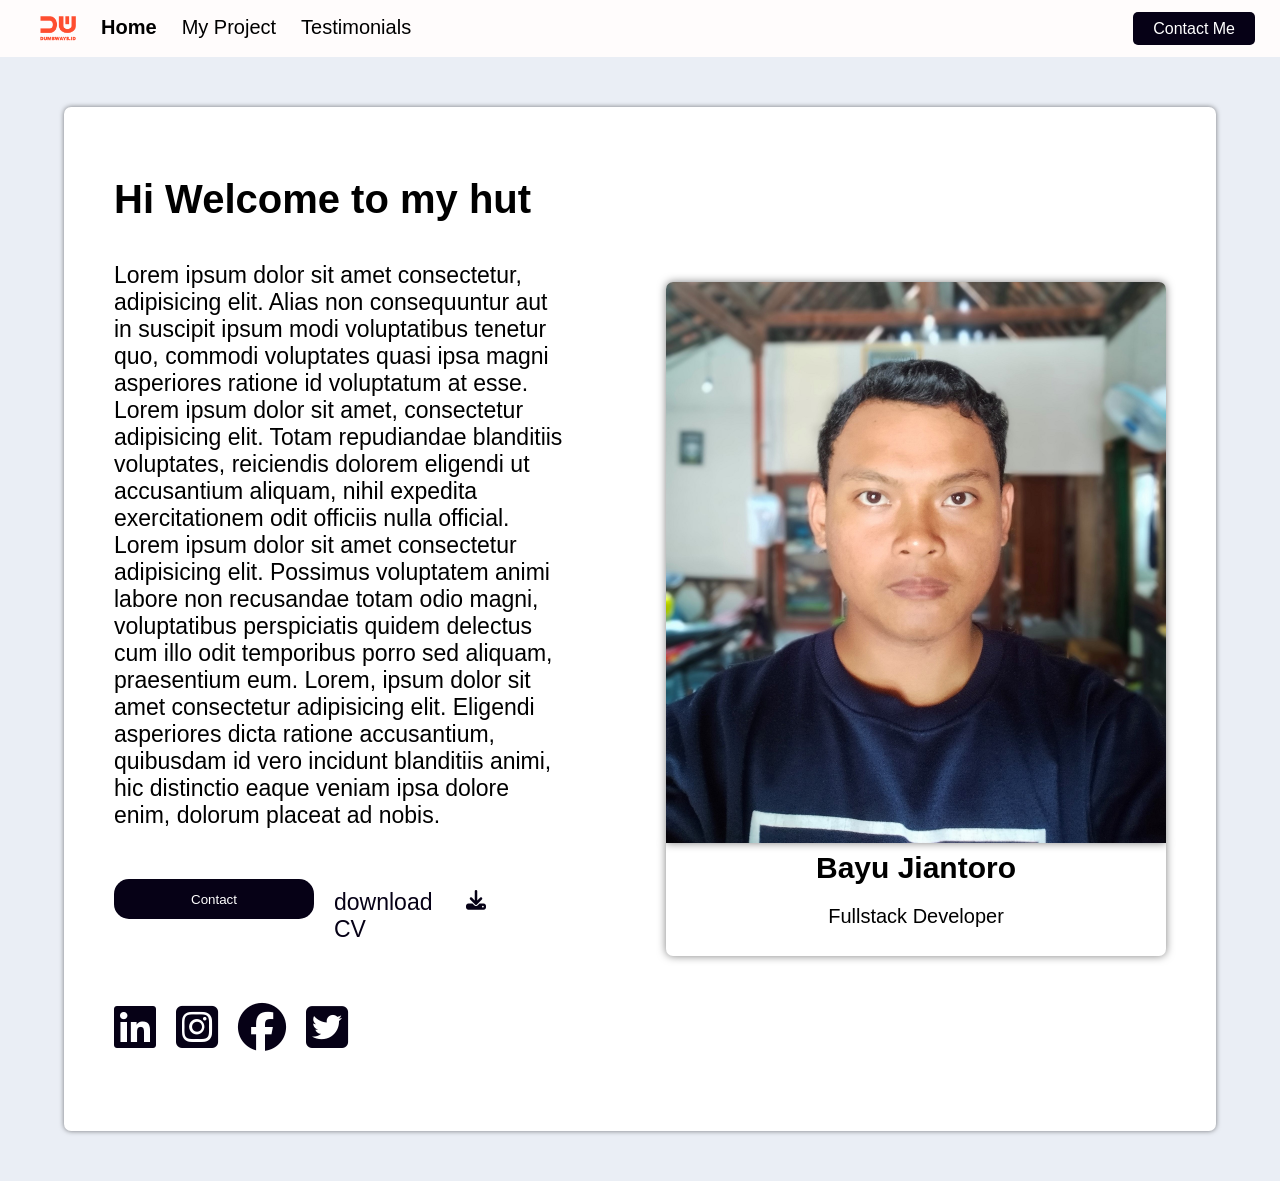
<file: index.html>
<!DOCTYPE html>
<html lang="en">

<head>
    <meta charset="UTF-8">
    <meta http-equiv="X-UA-Compatible" content="IE=edge">
    <meta name="viewport" content="width=device-width, initial-scale=1.0">
    <title>Day 5 Count Post Blog Time</title>
    <link rel="stylesheet" href="assets/css/home.css">
    <link rel="stylesheet" href="assets/css/navbar.css">
    <link rel="stylesheet" href="https://cdnjs.cloudflare.com/ajax/libs/font-awesome/6.3.0/css/all.min.css" />
</head>

<body>
    <nav>
        <div class="nav-left">
            
            <ul>
                <img src="assets/images/dumbways-logo.jpg">
                <li class="nav-active">
                    <a href="index.html">
                        Home
                    </a>
                </li>
                <li><a href="form-project.html">My Project</a></li>
                <li><a href="testimoni.html">Testimonials</a></li>
            </ul>
        </div>

        <div class="nav-right">
            <a href="contact-form.html">Contact Me</a>
        </div>

         <!-- hamburger -->
        <div class="barsmenu">
            <button style="background-color: transaparent; border: none; cursor: pointer;" onclick="openHamburger()">
                <i class="fa-2x fa-solid fa-bars"></i>
            </button>
        </div>
    </nav>
    <div class="hamburger-nav-container" id="hamburger-nav-container">
        <a href="index.html" class="hamburger-active">Home</a>
        <a href="form-project.html">My Project</a>
        <a href="testimoni.html">Testimonials</a>
        <a href="contact-form.html">Contact Me</a>
    </div>

    <!-- hamburger close -->


    <div class="container">
        <div >
            <div class="card-content">
                <p class="judul-deskription">Hi Welcome to my hut</p>
                <p class="deskription">
                    Lorem ipsum dolor sit amet consectetur, adipisicing elit. Alias non
                    consequuntur aut in suscipit ipsum modi voluptatibus tenetur quo, commodi voluptates quasi ipsa
                    magni asperiores ratione id voluptatum at esse. Lorem ipsum dolor sit amet, consectetur adipisicing
                    elit. Totam repudiandae blanditiis voluptates, reiciendis dolorem eligendi ut accusantium aliquam,
                    nihil expedita exercitationem odit officiis nulla official. Lorem ipsum dolor sit amet consectetur adipisicing elit. Possimus voluptatem animi labore non recusandae totam odio magni, voluptatibus perspiciatis quidem delectus cum illo odit temporibus porro sed aliquam, praesentium eum. Lorem, ipsum dolor sit amet consectetur adipisicing elit. Eligendi asperiores dicta ratione accusantium, quibusdam id vero incidunt blanditiis animi, hic distinctio eaque veniam ipsa dolore enim, dolorum placeat ad nobis.
                </p>
            </div>
            <div class="card-icon">
                <!-- contact -->
                <div class="card-contact">
                    
                    <div>
                        <a href="contact-form.html"><button>Contact
                        </button></a>
                        
                    </div>

                    <div class="card-download">
                        <a href="#">
                            <p class="download">download CV</p>
                        </a>

                        <a href="#"><i class="fa-solid fa-download fa-lg" ></i></a>

                    </div>
                </div>



                <!-- sosmed -->
                <div class="card-sosmed">
                    <a href="https://www.linkedin.com/in/bayu-jiantoro-559217267/"><i
                            class="fa-brands fa-linkedin fa-3x"
                            ></i></a>

                    <a href="https://instagram.com/bayujiantoro?igshid=ZDdkNTZiNTM="><i
                            class="fa-brands fa-square-instagram fa-3x"
                            ></i></a>

                    <a href="https://www.facebook.com/bayu.jiantoro.1/"><i class="fa-brands fa-facebook fa-3x"
                            ></i></a>

                    <a href="#"><i class="fa-brands fa-square-twitter fa-3x"
                            ></i></a>

                </div>



            </div>
        </div>


        <!-- images -->
        <div class="card-img">
            <img src="assets/images/photo1.jpg">

            <div class="card-nama">

                <p class="nama">Bayu Jiantoro</p>
                <p class="profesi">Fullstack Developer</p>
            </div>

        </div>

    </div>

    <script src="assets/javascript/navbar.js"></script>
</body>

</html>
</file>
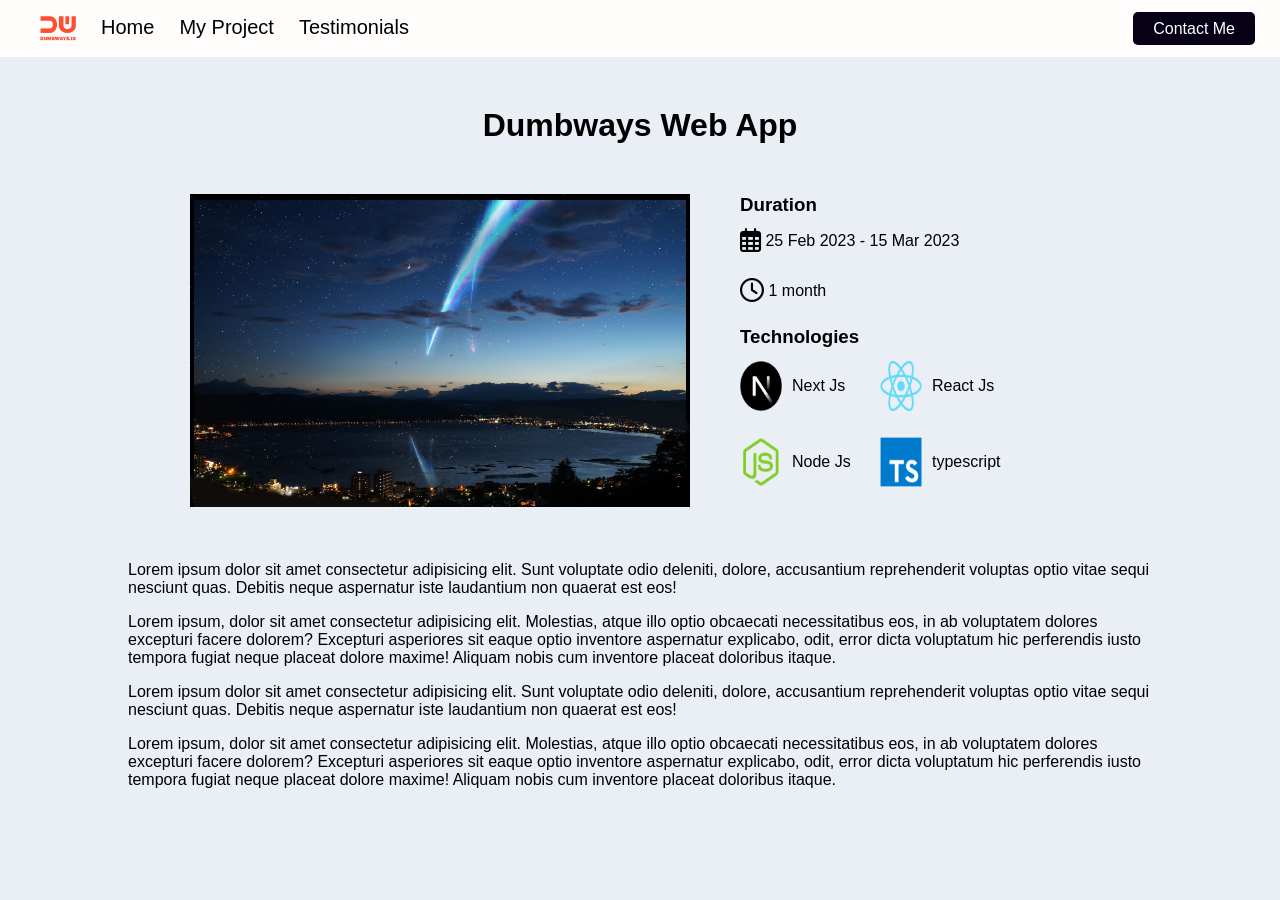
<file: blog-project.html>
<!DOCTYPE html>
<html lang="en">
<head>
    <meta charset="UTF-8">
    <meta http-equiv="X-UA-Compatible" content="IE=edge">
    <meta name="viewport" content="width=device-width, initial-scale=1.0">
    <title>Document</title>
    <link rel="stylesheet" href="assets/css/navbar.css">
    <link rel="stylesheet" href="https://cdnjs.cloudflare.com/ajax/libs/font-awesome/6.3.0/css/all.min.css" integrity="sha512-SzlrxWUlpfuzQ+pcUCosxcglQRNAq/DZjVsC0lE40xsADsfeQoEypE+enwcOiGjk/bSuGGKHEyjSoQ1zVisanQ==" crossorigin="anonymous" referrerpolicy="no-referrer" />
    <link rel="stylesheet" href="assets/css/artikel-blog.css">
</head>
<body>
    <nav>
        <div class="nav-left">
            
            <ul>
                <img src="assets/images/dumbways-logo.jpg">
                <li>
                    <a href="index.html">
                        Home
                    </a>
                </li>
                <li><a href="form-project.html">My Project</a></li>
                <li><a href="testimoni.html">Testimonials</a></li>
            </ul>
        </div>

        <div class="nav-right">
            <a href="contact-form.html">Contact Me</a>
        </div>

         <!-- hamburger -->
        <div class="barsmenu">
            <button style="background-color: transaparent; border: none; cursor: pointer;" onclick="openHamburger()">
                <i class="fa-2x fa-solid fa-bars"></i>
            </button>
        </div>
    </nav>
    <div class="hamburger-nav-container" id="hamburger-nav-container">
        <a href="index.html" class="hamburger-active">Home</a>
        <a href="form-project.html">My Project</a>
        <a href="testimoni.html">Testimonials</a>
        <a href="contact-form.html">Contact Me</a>
    </div>

    <!-- hamburger close -->



    <div class="container-blog">
        <div class="title-artikel">
            <h1>Dumbways Web App</h1>
        </div>
       
        <div class="container-2">
            <div class="img-artikel">
                <img src="assets/images/panorama.png">
            </div>
            <div class="time">
                <div class="durasi-project">
                    <h3>Duration</h3>
                    <div>
                        <i class="fa-regular fa-calendar-days fa-xl"></i>
                        <p>25 Feb 2023 - 15 Mar 2023</p>
                    </div>
                    
                    <div>
                        <i class="fa-regular fa-clock fa-xl"></i>
                    <p>1 month</p>
                    </div>
                    
                </div>
                
                <div class="tehnologi">
                    <h3>Technologies</h3>
                    <div class="next-js">
                        <img src="assets/images/next-js.png">
                        <p>Next Js</p>
                    </div>
                    <div class="react-js">
                        <img src="assets/images/React-icon.svg.png">
                        <p>React Js</p>
                    </div>
                    <div class="node-js">
                        <img src="assets/images/node-js.png">
                        <p>Node Js</p>
                    </div>
                    <div class="typescript">
                        <img src="assets/images/typescript.png">
                        <p>typescript</p>
                    </div>
                    
                </div>
            </div>
            
        </div>
    
        <div class="artikel">
            <p> Lorem ipsum dolor sit amet consectetur adipisicing elit. Sunt voluptate odio deleniti, dolore, accusantium reprehenderit voluptas optio vitae sequi nesciunt quas. Debitis neque aspernatur iste laudantium non quaerat est eos!</p>
            <p> Lorem ipsum, dolor sit amet consectetur adipisicing elit. Molestias, atque illo optio obcaecati necessitatibus eos, in ab voluptatem dolores excepturi facere dolorem? Excepturi asperiores sit eaque optio inventore aspernatur explicabo, odit, error dicta voluptatum hic perferendis iusto tempora fugiat neque placeat dolore maxime! Aliquam nobis cum inventore placeat doloribus itaque.</p>
            <p> Lorem ipsum dolor sit amet consectetur adipisicing elit. Sunt voluptate odio deleniti, dolore, accusantium reprehenderit voluptas optio vitae sequi nesciunt quas. Debitis neque aspernatur iste laudantium non quaerat est eos!</p>
            <p> Lorem ipsum, dolor sit amet consectetur adipisicing elit. Molestias, atque illo optio obcaecati necessitatibus eos, in ab voluptatem dolores excepturi facere dolorem? Excepturi asperiores sit eaque optio inventore aspernatur explicabo, odit, error dicta voluptatum hic perferendis iusto tempora fugiat neque placeat dolore maxime! Aliquam nobis cum inventore placeat doloribus itaque.</p>
        </div>
    </div>

    <script src="assets/javascript/navbar.js"></script>
</body>
</html>
</file>
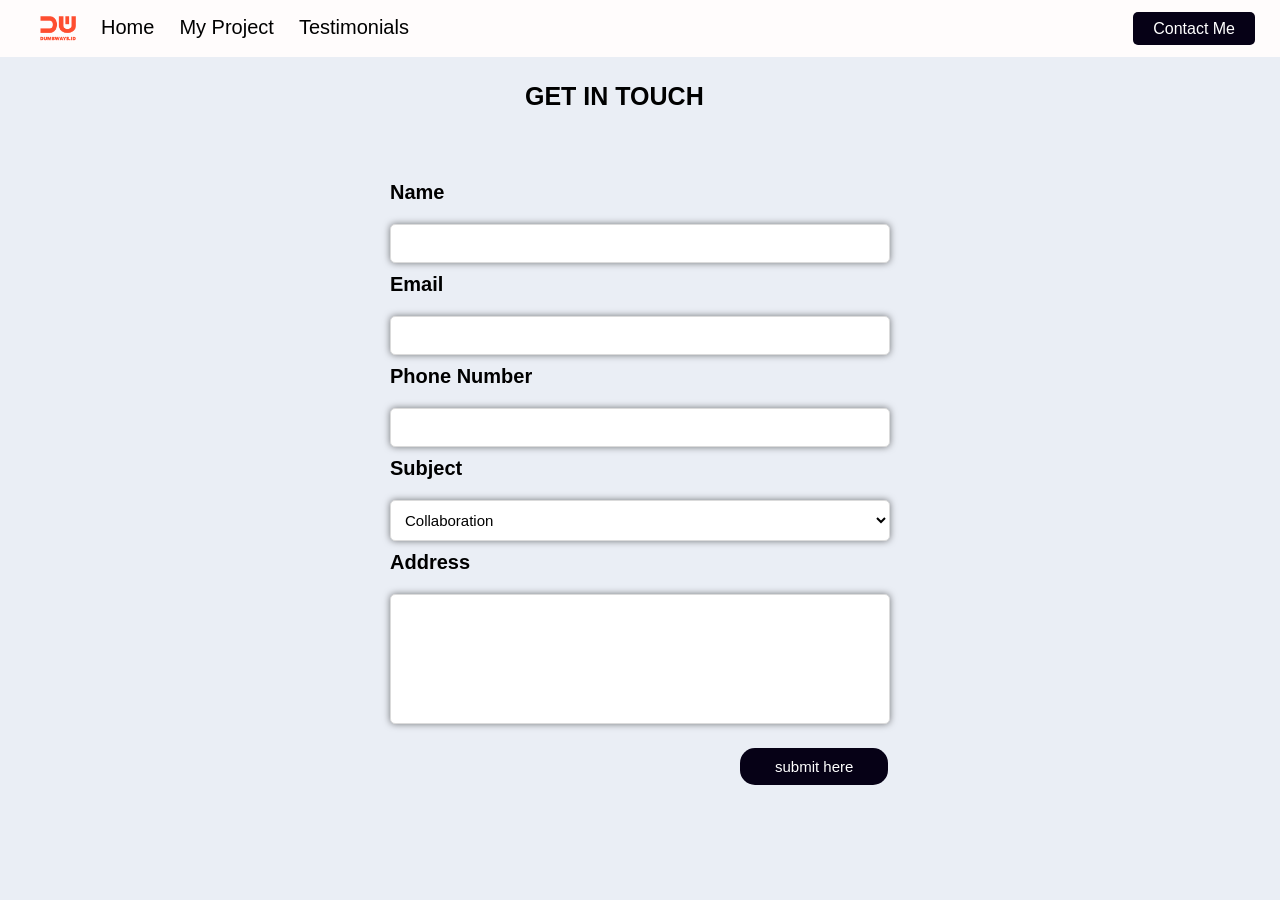
<file: contact-form.html>
<!DOCTYPE html>
<html lang="en">
<head>
    <meta charset="UTF-8">
    <meta http-equiv="X-UA-Compatible" content="IE=edge">
    <meta name="viewport" content="width=device-width, initial-scale=1.0">
    <title>Document</title>
    <link rel="stylesheet" href="assets/css/navbar&contact-form.css">
    <link rel="stylesheet" href="assets/css/navbar.css">
    <link rel="stylesheet" href="https://cdnjs.cloudflare.com/ajax/libs/font-awesome/6.3.0/css/all.min.css" />

</head>
<body>
    <nav>
        <div class="nav-left">
            
            <ul>
                <img src="assets/images/dumbways-logo.jpg">
                <li>
                    <a href="index.html">
                        Home
                    </a>
                </li>
                <li ><a href="form-project.html">My Project</a></li>
                <li><a href="testimoni.html">Testimonials</a></li>
            </ul>
        </div>

        <div class="nav-right">
            <a href="contact-form.html">Contact Me</a>
        </div>

         <!-- hamburger -->
        <div class="barsmenu">
            <button style="background-color: transaparent; border: none; cursor: pointer;" onclick="openHamburger()">
                <i class="fa-2x fa-solid fa-bars"></i>
            </button>
        </div>
    </nav>
    <div class="hamburger-nav-container" id="hamburger-nav-container">
        <a href="index.html" >Home</a>
        <a href="form-project.html">My Project</a>
        <a href="testimoni.html">Testimonials</a>
        <a href="contact-form.html" class="hamburger-active">Contact Me</a>
    </div>

    <!-- hamburger close -->

    <div class="title">
        <p>GET IN TOUCH</p>
    </div>

    <form>
        <div>
            <label for="name">Name</label>
            <input id="name" type="text">
        </div>

        <div>
            <label for="email">Email</label>
            <input id="email" type="text">
        </div>

        <div>
            <label for="phone">Phone Number</label>
            <input id="phone" type="number" >
        </div>

        <div class="card-subject">
            <label for="subject">Subject</label>
            <select id="subject">
                <option>Collaboration</option>
                <option>Discussion</option>
                <option>Hiring</option>
            </select>
        </div>

        <div>
            <label for="address">Address</label>
            <Textarea id="address"></Textarea>
        </div>

        <div>
            
            <button class="button-form" type="button" onclick ='getData()'>submit here</button>
        </div>
    </form>
    <script src="assets/javascript/navbar.js"></script>
    <script src="assets/javascript/contact-form.js"></script>
</body>
</html>
</file>
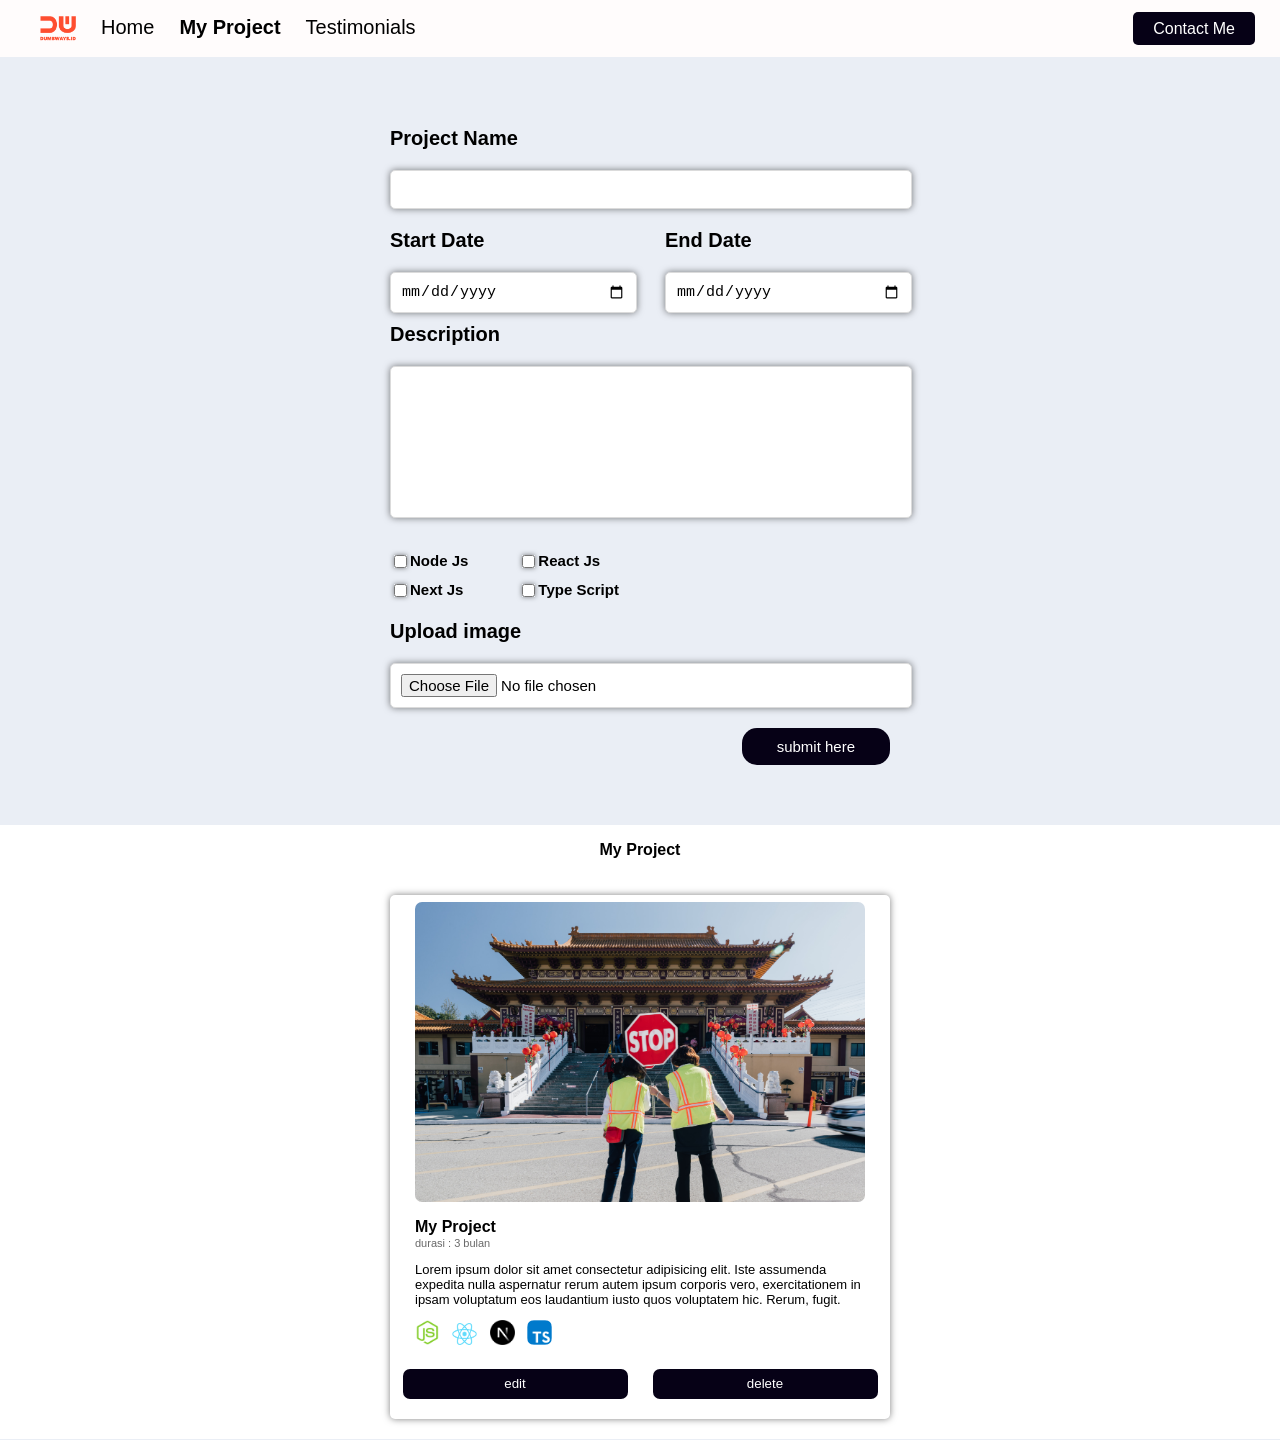
<file: form-project.html>
<!DOCTYPE html>
<html lang="en">
<head>
    <meta charset="UTF-8">
    <meta http-equiv="X-UA-Compatible" content="IE=edge">
    <meta name="viewport" content="width=device-width, initial-scale=1.0">
    <title>Document</title>
    <link rel="stylesheet" href="assets/css/form-project.css">
    <link rel="stylesheet" href="assets/css/navbar.css">
    <link rel="stylesheet" href="https://cdnjs.cloudflare.com/ajax/libs/font-awesome/6.3.0/css/all.min.css" />
</head>
<body>
    <nav>
        <div class="nav-left">
            
            <ul>
                <img src="assets/images/dumbways-logo.jpg">
                <li>
                    <a href="index.html">
                        Home
                    </a>
                </li>
                <li class="nav-active"><a href="form-project.html">My Project</a></li>
                <li><a href="testimoni.html">Testimonials</a></li>
            </ul>
        </div>

        <div class="nav-right">
            <a href="contact-form.html">Contact Me</a>
        </div>

         <!-- hamburger -->
        <div class="barsmenu">
            <button style="background-color: transaparent; border: none; cursor: pointer;" onclick="openHamburger()">
                <i class="fa-2x fa-solid fa-bars"></i>
            </button>
        </div>
    </nav>
    <div class="hamburger-nav-container" id="hamburger-nav-container">
        <a href="index.html" >Home</a>
        <a href="form-project.html" class="hamburger-active">My Project</a>
        <a href="testimoni.html">Testimonials</a>
        <a href="contact-form.html">Contact Me</a>
    </div>

    <!-- hamburger close -->

    <form onsubmit="getData(event)">
        <div>
            <label for="nameProject">Project Name</label>
            <input class="form-input" id="nameProject" type="text">
        </div>
        <div class="container-date">
            <div class="date">
                <label for="start-date">Start Date</label>
                <input class="form-input" id="startDate" type="date">
            </div>
    
            <div class="date">
                <label for="end-date">End Date</label>
                <input class="form-input" id="endDate" type="date" >
            </div>
        </div>
        
        
        <div>
            <label for="description">Description</label>
            <Textarea class="form-input" id="description"></Textarea>
        </div>

        <!-- checklist -->
        <div class="container-checklist">

            <div>

                <div class="card-checklist">
                    <input type="checkbox" id="nodeJs">
                    <label for="nodeJs">Node Js</label>
                </div>
                <div  class="card-checklist">
                    <input type="checkbox" id="nextJs">
                    <label for="nextJs">Next Js</label>
                </div>
            </div>
            
            <div>
                <div  class="card-checklist">
                    <input type="checkbox" id="reactJs">
                    <label for="reactJs">React Js</label>
                </div>
                <div  class="card-checklist">
                    <input type="checkbox" id="typeScript">
                    <label for="typeScript">Type Script</label>
                </div>
            </div>
            
            
        </div>
        

        <div>
            <label for="file-img">Upload image</label>
            <input class="form-input" id="fileImg" type="file">
        </div>

        <div class="card-button">
            
            <button class="button-form">submit here</button>
        </div>
        
    </form>
    <div class="container-title-project">
        <p>My Project</p>
    </div>
    <div class="container-result" id="containerResult">
        <div class="card-project">
            <img src="assets/images/tionghoa.jpg" >
            <p class="title-project"> <a href="blog-project.html">My Project</a> </p>
            <p class="durasi-project"> durasi : 3 bulan</p>
            <p class="deskripsi-project">Lorem ipsum dolor sit amet consectetur adipisicing elit. Iste assumenda expedita nulla aspernatur rerum autem ipsum corporis vero, exercitationem in ipsam voluptatum eos laudantium iusto quos voluptatem hic. Rerum, fugit.</p>


            <div class="icon-technology">
                <img id="iconNodeJs" src="assets/images/node-js.png">
                <img id="iconReactJs" src="assets/images/React-icon.svg.png">
                <img id="iconNextJs" src="assets/images/next-js.png">
                <img id="iconTypeScript" src="assets/images/typescript.png">
            </div>

            <div class="button-action">
                <button class="edit">edit</button>
                <button class="delete">delete</button>
            </div>
        </div>
       

   
    </div>
    
    <script src="assets/javascript/navbar.js"></script>
    <script src="assets/javascript/project.js"></script>
</body>
</html>
</file>
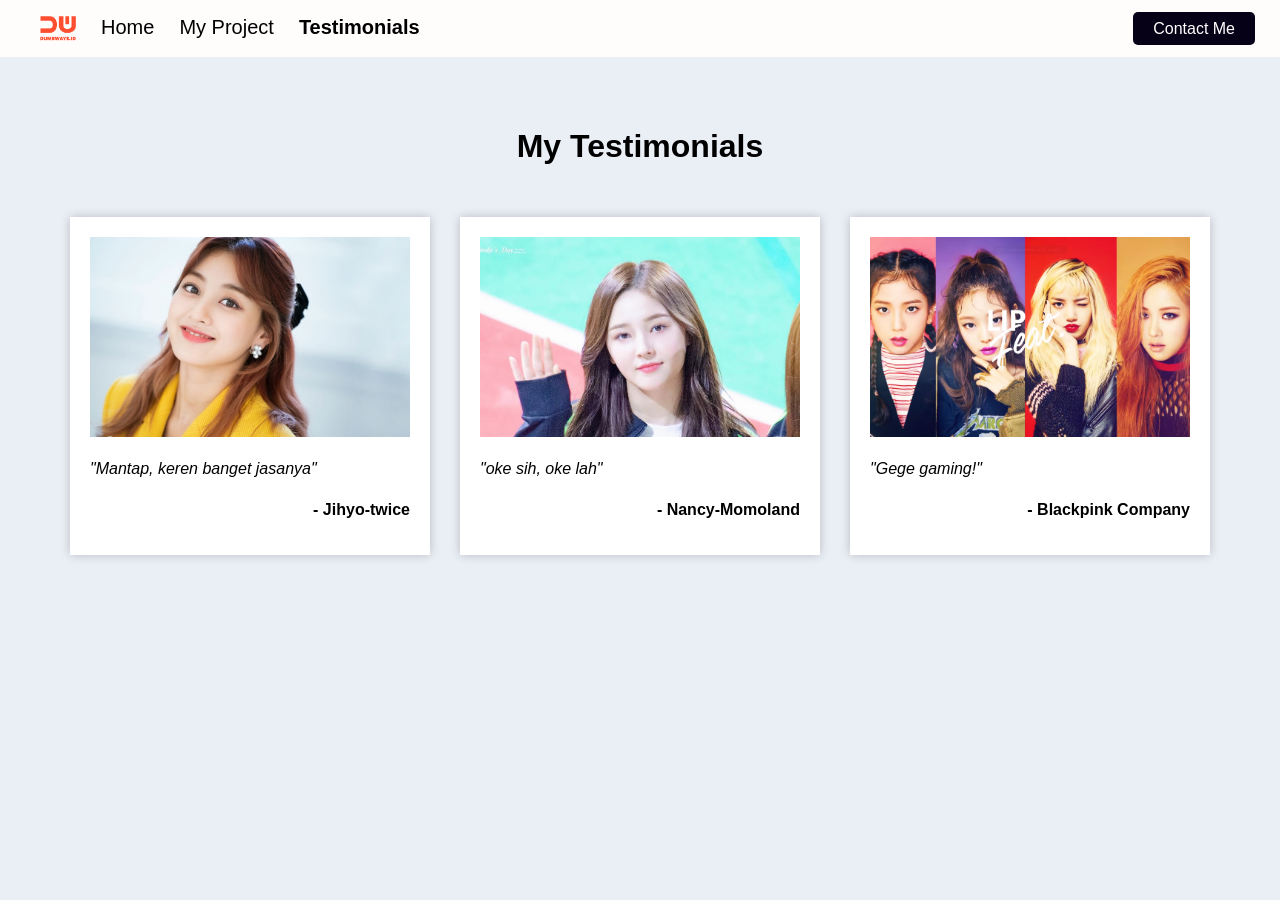
<file: testimoni.html>
<!DOCTYPE html>
<html lang="en">

<head>
    <meta name="viewport" content="width=device-width, initial-scale=1">
    <title>Testimonials</title>
    <link rel="stylesheet" href="assets/css/navbar.css">
    <link rel="stylesheet" href="assets/css/testimoni.css" />
    <link rel="stylesheet" href="https://cdnjs.cloudflare.com/ajax/libs/font-awesome/6.2.0/css/all.min.css"
        integrity="sha512-xh6O/CkQoPOWDdYTDqeRdPCVd1SpvCA9XXcUnZS2FmJNp1coAFzvtCN9BmamE+4aHK8yyUHUSCcJHgXloTyT2A=="
        crossorigin="anonymous" referrerpolicy="no-referrer" />
</head>

<body>
    <nav>
        <div class="nav-left">
            
            <ul>
                <img src="assets/images/dumbways-logo.jpg">
                <li>
                    <a href="index.html">
                        Home
                    </a>
                </li>
                <li><a href="form-project.html">My Project</a></li>
                <li class="nav-active"><a href="testimoni.html">Testimonials</a></li>
            </ul>
        </div>

        <div class="nav-right">
            <a href="contact-form.html">Contact Me</a>
        </div>

         <!-- hamburger -->
        <div class="barsmenu">
            <button style="background-color: transaparent; border: none; cursor: pointer;" onclick="openHamburger()">
                <i class="fa-2x fa-solid fa-bars"></i>
            </button>
        </div>
    </nav>
    <div class="hamburger-nav-container" id="hamburger-nav-container">
        <a href="index.html" >Home</a>
        <a href="form-project.html">My Project</a>
        <a href="testimoni.html" class="hamburger-active">Testimonials</a>
        <a href="contact-form.html">Contact Me</a>
    </div>

    <!-- hamburger close -->

    <div class="container">
        <h1>My Testimonials</h1>
        <section class="testimonials" id="testimonials">
            <!-- <div class="testimonial">
                <img src="assets/profile/profile.png" class="profile-testimonial" />
                <p class="quote">"Lorem ipsum dolor sit amet, consectetur adipiscing elit. Nullam eget lectus eu
                    libero venenatis gravida eget vel odio."</p>
                <p class="author">- Surya Elidanto</p>
            </div> -->
        </section>
    </div>
    <script src="assets/javascript/navbar.js"></script>
    <script src="assets/javascript/testimoni.js"></script>
</body>

</html>
</file>
<file: assets/css/home.css>
body {
    margin: 0;
    padding: 0;
    background-color: #dbdbdb;
}

.container {
    background-color: white; 
    width: 90%; 
    margin: auto; 
    border-radius: 7px; 
    box-shadow: 0 0 5px rgba(0, 0, 0, 0.5);    
    margin-top: 50px; 
    margin-bottom: 50px;
    padding-bottom: 30px; 
    padding-top: 30px; 
    display: flex;
    align-items: center;
}

.card-content {
    margin-left: 50px; 
    margin-right: 50px; 
}

.judul-deskription {
    font-weight: 900; 
    font-family: sans-serif; 
    font-size: 40px;
}

.deskription {
    font-size: 23px;
}

.card-contact {
    display: flex; 
    margin: 50px;
}
.card-contact button {
    width: 200px; 
    height: 40px; 
    color: white; 
    background-color: rgb(6, 1, 22); 
    border: none; 
    border-radius: 15px; 
    cursor: pointer;
}

.card-download i {
    width: 100px;
    color: rgb(6, 1, 22); 
    margin-top: 20px; 
    margin-left: 20px; 
}

.card-download {
    display: flex;
}

.download {
    font-size: 23px; 
    color: rgb(6, 1, 22); 
    display: inline-block; 
    margin: 10px; 
    margin-left: 20px;
}

.card-sosmed {
    display: flex; margin: 50px;
}

.card-sosmed i {
    margin-right: 20px; 
    color: rgb(6, 1, 22);
}

.card-img {
    margin: 50px;
    /* background-color: red; */
}

.card-img img {
    width: 500px; 
    display: block; 
    border-radius: 7px 7px 0 0; 
    box-shadow:0 0 8px rgba(0, 0, 0, 0.5);
    /* margin-top: 50px; */
}

.card-img .card-nama {
    width: 500px; 
    box-sizing: border-box; 
    margin: auto;  
    padding: 8px; 
    border-radius: 0 0 7px 7px; 
    box-shadow:0 0 8px rgba(0, 0, 0, 0.5);
}

.card-img .nama{
    display: flex; 
    justify-content: center; 
    margin: 0; 
    font-weight: 900; 
    font-size: 30px;
}

.card-img .profesi {
    font-size: 20px; display: flex; justify-content: center;
}


@media screen and (max-width: 1146px) {
    .container {
      flex-wrap: wrap;
      justify-content: center;

    }

    .card-contact {
        
        justify-content: center;
    }

    .card-sosmed {
        justify-content: center;
    }

  
    .judul-deskription { 
        font-size: 1.8em;
    }
    .deskription {
        font-size: 1em;
    }
    
   
  }

@media screen and (max-width: 588px) {
    .card-content {
        margin: 0 auto;
        width: 280px;
        /* background-color: red; */
     
    }

    .judul-deskription { 
        font-size: 1.2em;
    }

    .deskription {
        font-size: 0.8em;
    }

    .card-contact {
        margin-right: 10px;
    }
    
    .card-contact button {
        width: 100px;
        height: 30px;
    }

    .download {
        font-size: 0.8em;
        width: 95px;
    }

    .card-download i {
        color: rgb(6, 1, 22); 
        margin: 0;
        margin-top: 12px;
        font-size: 20px;
        margin-right: 0;
    }

    .card-sosmed i {
        font-size: 40px;
    }

    .card-img {
        /* background-color: red; */
        margin-top: 0;
    }

    .card-img img {
        width: 250px;
    }

    .card-img .card-nama {
        width: 250px;
        /* padding: 5px; */
    }
    .card-nama .nama {
        font-size: 15px;
    }

    .card-nama .profesi {
        font-size: 13px;
        margin-top: 3px;
        
    }
}
</file>
<file: assets/css/navbar.css>
/* navbar */
body {
    margin: 0;
    padding: 0;
    background-color: rgb(234, 238, 245);
    font-family: sans-serif;
}

nav {
    background-color: #fffcfc;
    display: flex;
    align-items: center;
    justify-content: space-between;
    flex-wrap: wrap;
}

nav img {
    width: auto;
    height: 25px;
    margin-right: 25px;
}

.nav-left a {
    text-decoration: none;
    color: black;
}

.nav-left ul {
    display: flex;
    list-style-type: none;
}

.nav-left ul li {
    margin-right: 25px;
    font-size: 20px;
}

.nav-right {
    text-align: end;

}

.barsmenu {
    display: none;
    margin-right: 10px;
}

.nav-right a {
    background-color: rgb(6, 1, 22);
    padding: 8px 20px;
    color: white;
    border-radius: 5px;
    margin-top: 15px;
    text-decoration: none;
    margin-right: 25px;
}

.nav-active {
    font-weight: 600;
}

.hamburger-nav-container {
  font-size: 23px;
  display: none;
  background-color: #d1cece;
  padding: 10px;
}

.hamburger-nav-container .hamburger-active {
  background-color: rgb(6, 1, 22);
  width: 130px;
  margin: auto;
  border-radius: 8px;
  padding: 5px 0;
  color: white;


}

.hamburger-nav-container a {
  color: black;
  font-size: 15px;
  text-decoration: none;
  display: flex;
  justify-content: center;
  padding: 10px;
  /* border: 1px solid #fff; */
}

#barsmenu {
  display: none;
}

@media screen and (max-width: 500px) { 

    .nav-left ul {
        display: inline-block;
        padding-left: 20px;    
    }

    nav img {
        display: block;
        
    }
    .nav-right {
        display: none;
    }
    .nav-left li {
        display: none;
    }
    .barsmenu {
        display: block;
        
    }
    

}
</file>
<file: assets/css/artikel-blog.css>
.title-artikel {
    margin-top: 50px;
}
.title-artikel h1 {
    text-align: center;
}
 .container-2 {
    display: flex;
    justify-content: center;
    margin-top: 50px;
}

.img-artikel img {
    width: 500px;
}


.time {
    margin-left: 50px;
    
}

.durasi-project p {
    display: inline-block;
}
.durasi-project h3 {
    display: block;
    margin: 0;
}
.tehnologi {
    width: 350px;
    height: auto;
    display: flex;
    flex-wrap: wrap;
    margin-top: 10px;
}
.tehnologi h3 {
    display: inline-block;
    width: 100%;
    margin: 0;
}
.next-js , .react-js , .node-js , .typescript {

    width: 40%;
    display: flex;
    margin: 13px 0;
}
.tehnologi img {
    width: 30%;
}
.tehnologi p {
    display: inline-block;
    margin-left: 10px;
}

.artikel {

    width: 80%;
    margin: 50px auto;
}

@media screen and (max-width: 500px) { 


    .container-2 {
        display: flex;
        flex-wrap: wrap;
    }

    .img-artikel img {
        width: 80%;
        display: block;
        margin: auto;
    }
    .time {
        margin: 20px auto;
        padding-left: 30px;
    }
}
</file>
<file: assets/css/navbar&contact-form.css>
body {
    margin: 0;
    padding: 0;
    background-color: rgb(234, 238, 245);
    font-family: sans-serif;
}

/* navbar */
nav {
    background-color: #fffcfc;
    display: flex;
    align-items: center;
    justify-content: space-between;
}
nav img {
    width: auto;
    height: 25px;
    margin-right: 25px;
}

.nav-left a {
    text-decoration: none;
    color: black;
}

.nav-left ul {
    display: flex;
    list-style-type: none;
}

.nav-left ul li {
    margin-right: 25px;
    font-size: 20px;
}

.nav-right {
    text-align: end;

}

.nav-right a {
    background-color: rgb(6, 1, 22);
    padding: 8px 20px;
    color: white;
    border-radius: 5px;
    margin-top: 15px;
    text-decoration: none;
    margin-right: 25px;
}

.title {
    /* background-color: aqua; */
    width: 230px;
    margin: auto;
    
}
.title p {
    font-size: 25px;
    font-weight: 900;
       
}

/* contact form */
form {
    width: 500px;
    margin: 50px auto;
    padding: 10px;
}

form div {
    margin-top: 10px;
}

label {
    font-weight: bold;
    font-size: 20px;
}

.container-date {
    display: flex;
    justify-content: space-between;
}
.date {
    width: 45%;
}



input,
select,
textarea {
    width: 100%;
    background-color: white;
    padding: 10px;
    margin-top: 20px;
    font-size: 15px;
    border: none;
    border: 1px solid #dbdbdb;
    border-radius: 5px; 
    box-shadow: 0 0 7px rgba(0, 0, 0, 0.5);
    outline: none;
    box-sizing: border-box;
    
}
.card-subject{
    width: 100%;
}

textarea {
    resize: none;
    height: 130px;
}

.container-checklist {
    display: flex;
    background-color: red;

}

.card-checklist {
    display: flex;
    background-color: aqua;
}

.card-checklist input {
    margin: 0;
    padding: 0;
}

.button-form {
    color: white;
    background-color: rgb(6, 1, 22);
    padding: 10px 35px;
    font-size: 15px;
    border: none;
    border-radius: 15px;
    margin-top: 10px;
    margin-left: 70%;
    cursor: pointer;
}

input[type=number]::-webkit-inner-spin-button {
    -webkit-appearance: none;
  }

a {
    color: white;
    text-decoration: none;
}

@media screen and (max-width: 600px) {
    form {
        /* background-color: red; */
        width: 250px;
        padding-left: 0;
    }
    .button-form {
        margin-left: 25%;
    }
}
</file>
<file: assets/css/form-project.css>
/* contact form */
form {
    width: 500px;
    margin: 50px auto;
    padding: 10px;
}

form div {
    margin-top: 10px;
}

label {
    font-weight: bold;
    font-size: 20px;
}

.container-date {
    display: flex;
    justify-content: space-between;
}
.date {
    width: 45%;
}



.form-input {
    width: 100%;
    background-color: white;
    padding: 10px;
    margin-top: 20px;
    font-size: 15px;
    border: none;
    border: 1px solid #dbdbdb;
    border-radius: 5px; 
    box-shadow: 0 0 7px rgba(0, 0, 0, 0.5);
    outline: none;
    
}

textarea {
    resize: none;
    height: 130px;
}

.container-checklist {
    display: flex;
    padding-top: 0;
    margin-bottom: 20px;

}
input[type=checkbox]::-webkit-inner-spin-button {
    -webkit-appearance: none;
  }

.card-checklist {
    display: flex;
    margin-right: 50px;
}

.card-checklist input {
    /* border-radius: 5px;  */
    box-shadow: 0 0 5px rgba(0, 0, 0, 0.5);
    outline: none;
}

.card-checklist label {
    font-size: 15px;
}

.card-button {
    text-align: end;
}
.button-form {
    color: white;
    background-color: rgb(6, 1, 22);
    padding: 10px 35px;
    font-size: 15px;
    border: none;
    border-radius: 15px;
    margin-top: 10px;
    cursor: pointer;
}


a {
    color: white;
    text-decoration: none;
}

.container-title-project {
    display: flex;
    justify-content: center;
    background-color:   white;
}

.container-title-project p {
    font-weight: 900;
}


.container-result {
    width: 100%;
    display: flex;
    justify-content: center;
    align-items: center;
    flex-wrap: wrap;
    background-color:   white;
}

.card-project {
    width: 500px;
    background-color: white;
    margin: 20px;
    padding-top: 7px;
    box-sizing: border-box;
    border-radius: 5px; 
    box-shadow: 0 0 7px rgba(0, 0, 0, 0.5);

}

.card-project img {
    display: block;
    width: 90%;
    margin-top: 5x;
    margin: auto;
    border-radius: 7px;
}

.card-project a {
    color: black;
}

.title-project {
    font-weight: 900;
    display: block;
    margin-left: 5%;
}

.durasi-project {
    display: block;
    margin-left: 5%;
    padding: 0;
    font-size:  11px;
    margin-top: -15px;
    color: dimgray;
}
.deskripsi-project {
    display: block;
    font-size: 13px;
    margin-left: 5%;
    margin-right: 5%;
}
.icon-technology {
    display: inline-block;
    margin-bottom: 20px;
    /* background-color: aqua; */
    margin-left: 5%;


}
.icon-technology img{
    width: 25px;
    display: inline-block;
    margin-right: 8px;
}

/* button */

.button-action {
    display: flex;
    justify-content: space-around;
    margin-bottom: 20px;
}
.button-action button {
    width: 45%;
    height: 30px;
    border: none;
    background-color: rgb(6, 1, 22);
    color: white;
    border-radius: 7px;
    cursor: pointer;
}

@media screen and (max-width: 800px) { 

    .nav-right {
        padding-bottom: 20px;
        margin: auto;
    }

    form {
        width: 80%;
        margin: auto;
        box-sizing: border-box;
        margin-bottom: 30px;
    }
    .card-button {
        text-align: end;
    }

    .form-input {
        padding-left: 0;
        padding-right: 0;
    }
    
    .date input {
        font-size: 13px;
        padding-left: 5px;
    }
    .container-result {
        align-items: normal;
        justify-content: space-evenly;
        

    }
    
    .card-project {
        width: 40%;
        /* background-color: red; */
        margin: 20 px 0 20px 50px;
    }
    .title-project {
        font-size: 12px;
    }
    .durasi-project {
        font-size: 10px;
    }
    .deskripsi-project {
        font-size: 10px;
    }
}

@media screen and (max-width: 400px) {
    .card-project {
        width: 130px;
    }
}
</file>
<file: assets/css/testimoni.css>
.container {
    padding: 50px 0;
    display: flex;
    flex-direction: column;
    align-items: center;
}

.testimonials {
    display: flex;
    flex-wrap: wrap;
    justify-content: center;
    margin-top: 30px;
    width: 100%;
}

.testimonial {
    width: 25%;
    margin: 0px 15px 30px 15px;
    padding: 20px;
    background-color: #fff;
    box-shadow: 0 0 10px rgba(0, 0, 0, 0.2);
}

.testimonial img {
    height: 200px;
    object-fit: cover;
}

.quote {
    font-size: 16px;
    font-style: italic;
    line-height: 1.5;
    margin-bottom: 20px;
}

.author {
    font-weight: bold;
    text-align: right;
}

.profile-testimonial {
    width: 100%;
}


@media only screen and (max-width: 900px) {
    .testimonial {
        width: 40%;
    }
}

@media only screen and (max-width: 700px) {
    .testimonial {
        width: 100%;
    }
}

@media only screen and (max-width: 550px) {
    #barsmenu {
        display: block;
    }


    .item-collapse {
        display: none;
    }

    .hamburger {
        flex: 1;
        display: flex;
        margin-right: 30px;
        align-items: center;
        justify-content: flex-end;
    }
}
</file>
